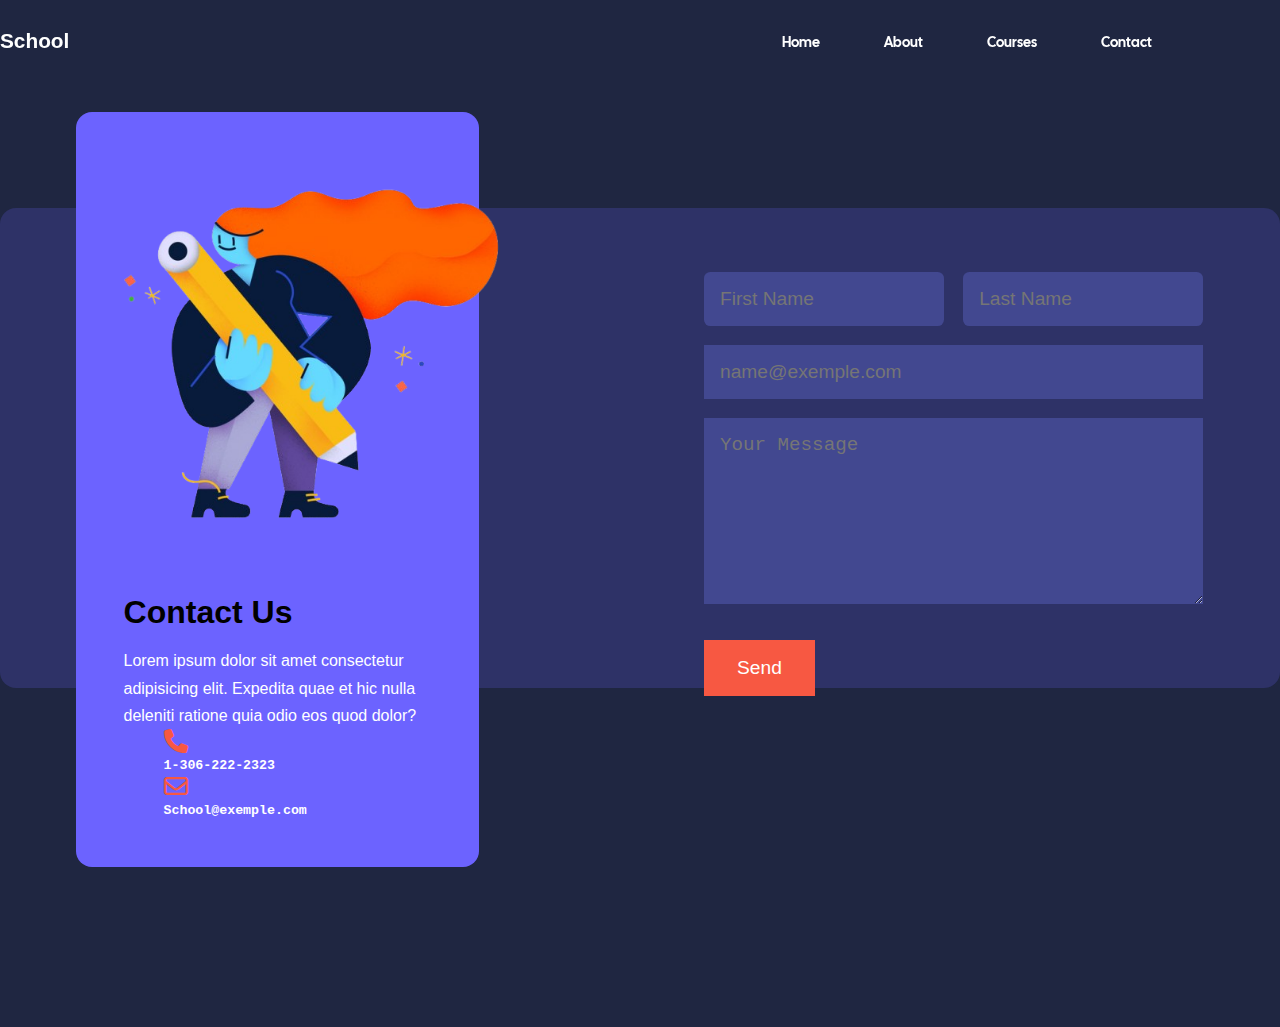
<file: contact.html>
<!DOCTYPE html>
<html lang="en">
  <head>
    <meta charset="UTF-8" />
    <meta name="viewport" content="width=device-width, initial-scale=1.0" />
    <title>Contact</title>
    <link rel="stylesheet" href="css/style.css" />
    <link
      rel="stylesheet"
      href="https://cdnjs.cloudflare.com/ajax/libs/font-awesome/6.7.2/css/all.min.css"
    />
    <link rel="preconnect" href="https://fonts.googleapis.com" />
    <link rel="preconnect" href="https://fonts.gstatic.com" crossorigin />
    <link rel="preconnect" href="https://fonts.googleapis.com" />
    <link rel="preconnect" href="https://fonts.gstatic.com" crossorigin />
    <link <link rel="preconnect" href="https://fonts.googleapis.com" />
    <link rel="preconnect" href="https://fonts.gstatic.com" crossorigin />
    <link
      rel="stylesheet"
      href="https://cdn.jsdelivr.net/npm/swiper@11/swiper-bundle.min.css"
    />
    <link rel="stylesheet" href="css/contact.css" />
    <link
      href="https://fonts.googleapis.com/css2?family=Cal+Sans&family=Inter:ital,opsz,wght@0,14..32,100..900;1,14..32,100..900&family=Lato:ital,wght@0,100;0,300;0,400;0,700;0,900;1,100;1,300;1,400;1,700;1,900&family=M+PLUS+Rounded+1c:wght@500;800&family=Montserrat:wght@100..900&family=Open+Sans:ital,wght@0,300..800;1,300..800&family=Playfair+Display:ital,wght@0,400..900;1,400..900&family=Raleway:ital,wght@0,100..900;1,100..900&family=Roboto+Condensed:ital,wght@0,100..900;1,100..900&family=Roboto:ital,wght@0,100..900;1,100..900&display=swap"
      rel="stylesheet"
    />
  </head>
  <body>
    <nav>
      <div class="container nav__container">
        <a href="index.html"><h4>School</h4></a>
        <ul class="nav__menu">
          <li><a href="index.html">Home</a></li>
          <li><a href="about.html">About</a></li>
          <li><a href="courses.html">Courses</a></li>
          <li><a href="contact.html">Contact</a></li>
        </ul>
        <button id="open-menu-btn"><i class="fa-solid fa-bars"></i></button>
        <button id="close-menu-btn">
          <i class="fa-solid fa-circle-xmark"></i>
        </button>
      </div>
    </nav>

    <section class="contact">
      <div class="container contact__contianer">
        <aside class="contact__aside">
          <div class="aside__image">
            <img src="images/contact.png" width="400" alt="" />
          </div>
          <h2>Contact Us</h2>
          <p>
            Lorem ipsum dolor sit amet consectetur adipisicing elit. Expedita
            quae et hic nulla deleniti ratione quia odio eos quod dolor?
          </p>
          <ul class="contact__detials">
            <li>
              <i class="fa-solid fa-phone"></i>
              <h5>1-306-222-2323</h5>
            </li>
            <li>
              <i class="fa-regular fa-envelope"></i>
              <h5>School@exemple.com</h5>
            </li>
          </ul>
        </aside>
        <form
          class="contact__form"
          action="https://api.web3forms.com/submit"
          method="POST"
        >
          <div class="form__name">
            <input
              type="hidden"
              name="access_key"
              value="f1773702-6256-4026-8353-0baa699f8950"
            />
            <input
              type="text"
              name="First Name"
              placeholder="First Name"
              required
            />
            <input
              type="text"
              name="Last Name"
              placeholder="Last Name"
              required
            />
          </div>
          <input
            type="email"
            name="Email Adress"
            placeholder="name@exemple.com"
            required
          />
          <textarea
            name="Message"
            rows="7"
            required
            placeholder="Your Message"
          ></textarea>
          <button type="submit" class="btn btn-primary">Send</button>
        </form>
      </div>
    </section>

    <script src="main.js"></script>
  </body>
</html>
</file>
<file: css/style.css>
* {
  margin: 0;
  border: 0;
  list-style: none;
  text-decoration: none;
  outline: 0;
  box-sizing: border-box;
  scroll-behavior: smooth;
}
:root {
  --color-primary: #6c63ff;
  --color-success: #00bf8e;
  --color-warning: #f7c94b;
  --color-danger: #f75842;
  --color-danger-variant: rgba(247, 88, 66, 0.4);
  --color-white: #fff;
  --color-light: rgba(255, 255, 255, 0.7);
  --color-black: #000;
  --color-bg: #1f2641;
  --color-bg1: #2e3267;
  --color-bg2: #424890;

  --container-width-lg: 80%;
  --container-width-md: 90%;
  --container-width-sm: 94%;

  --transition: all 400ms ease;
}
.window-scroll {
  background: var(--color-bg1);
  box-shadow: 0 1rem 2rem rgba(0, 0, 0, 0.4);
}
body {
  font-family: "Cal Sans", sans-serif;
  line-height: 1.7;
  color: var(--color-white);
  background: var(--color-bg);
}
.container {
  margin: 0 auto;
  color: var(--container-width-lg);
}

section {
  padding: 6rem 0;
}
section h2 {
  margin-bottom: 4rem;
  text-align: center;
}
h1,
h2,
h3,
h4,
h5 {
  line-height: 1.2;
}
h1 {
  font-size: 2.4rem;
  font-family: Arial, Helvetica, sans-serif;
}
h2 {
  font-size: 2rem;
  font-family: Arial, Helvetica, sans-serif;
}
h3 {
  font-size: 1.6rem;
  font-family: Arial, Helvetica, sans-serif;
}
h4 {
  font-family: Arial, Helvetica, sans-serif;
  font-size: 1.3rem;
}
a {
  color: var(--color-white);
}

.btn {
  background: var(--color-white);
  display: inline-block;
  color: var(--color-black);
  padding: 1rem 2rem;
  font-weight: 500;
  border: 1px solid transparent;
  transition: var(--transition);
}
.btn:hover {
  background: transparent;
  border-color: var(--color-white);
  color: var(--color-white);
}
.btn-primary {
  color: var(--color-white);
  background: var(--color-danger);
}
nav {
  height: 5.2rem;
  position: fixed;
  z-index: 11;
  top: 0;
  width: 100vw;
}
.nav__container {
  justify-content: space-between;
  height: 100%;
  display: flex;
  align-items: center;
}
nav button {
  display: none;
}
.nav__menu {
  gap: 4rem;
  align-items: center;
  display: flex;
  padding: 8rem;
}
.nav__menu a {
  font-size: 0.9rem;
  transition: var(--transition);
}
.nav__menu a:hover {
  color: var(--color-bg1);
}
header {
  position: relative;
  top: 8rem;
  overflow: hidden;
  margin-bottom: 5rem;
  height: 70vh;
}
.header__container {
  grid-template-columns: 1fr 1fr;
  display: grid;
  align-items: center;
  gap: 5rem;
  padding: 1.5rem;

  height: 100%;
}
.header__left p {
  margin: 1rem 0 2.4rem;
}
p {
  font-family: Arial, Helvetica, sans-serif;
}
.categories {
  background: var(--color-bg1);
  height: 29rem;
}
.categories h1 {
  margin-bottom: 3rem;
  line-height: 1;
}
.categories__container {
  grid-template-columns: 40% 60%;
  display: grid;
  gap: 5rem;
}
::-webkit-scrollbar {
  width: 5px;
}
::-webkit-scrollbar-thumb {
  background: transparent;
  background-color: white;
}
.categories__left {
  margin-left: 4rem;
}
.categories__left p {
  margin: 1rem 0 3rem;
}
.categories__right {
  display: grid;
  grid-template-columns: repeat(2, 1fr);
  gap: 0.5rem;
  margin-right: 6rem;
}
.gategory:nth-child(2) .gategory__icon {
  background: var(--color-success);
}
.gategory:nth-child(3) .gategory__icon {
  background: var(--color-warning);
}
.gategory:nth-child(4) .gategory__icon {
  background: var(--color-danger);
}
.gategory {
  width: 350px;
  background: var(--color-bg2);
  border-radius: 2rem;
  padding: 2rem;
  transition: var(--transition);
}
.gategory:hover {
  box-shadow: 0 3rem 3rem rgba(40, 37, 36, 0.4);
  z-index: 1;
}
.gategory__icon {
  background: var(--color-primary);
  border-radius: 0.9rem;
  padding: 0.7rem;
}
.gategory h5 {
  margin: 2rem 0 1rem;
  font-family: "Trebuchet MS", "Lucida Sans Unicode", "Lucida Grande",
    "Lucida Sans", Arial, sans-serif;
  font-size: 1rem;
}
.gategory p {
  font-size: 0.8rem;
}
.courses {
  margin-top: 10rem;
}
.courses__container {
  display: grid;
  grid-template-columns: repeat(3, 1fr);
  gap: 2rem;
}
.course {
  text-align: center;
  border: 1px solid transparent;
  background: var(--color-bg1);
}
.course {
  background: transparent;
  border-color: var(--color-primary);
  border-radius: 15px;
}
.course__info {
  padding: 2rem;
}
.course__info p {
  margin: 1.2rem 0 2rem;
  font-size: 0.9rem;
}
.faqs {
  background-color: var(--color-bg1);
}
.faqs__container {
  display: grid;
  grid-template-columns: repeat(2, 1fr);
  gap: 1rem;
}
.faqs h2 {
  color: var(--color-danger);
  font-family: Cambria, Cochin, Georgia, Times, "Times New Roman", serif;
}
.faq {
  display: flex;
  height: fit-content;
  gap: 1rem;
  background-color: var(--color-primary);
  cursor: pointer;
  border-radius: 15px;
  padding: 2rem;
  align-items: center;
}
.faq h4 {
  font-size: 1rem;
  color: black;
  line-height: 2.2;
  font-family: Verdana, Geneva, Tahoma, sans-serif;
}
.faq__icon {
  align-self: flex-start;
  font-size: 1.5rem;
}
.faq__icon:hover {
  color: var(--color-warning);
}
.faq p {
  font-size: 0.9rem;
  margin-top: 0.8rem;
  margin: 1rem;
  display: none;
}
.faq.open p {
  display: block;
}
.reviews__Container {
  position: relative;
  overflow-x: hidden;
  margin-bottom: 5rem;
}
.reviews {
  padding-top: 2rem;
}
.avatar {
  height: 6rem;
  width: 6rem;
  overflow: hidden;
  margin: 0 auto 1rem;
  border-radius: 50%;
  border: 0.3rem solid var(--color-bg2);
}
.avatar img {
  width: 100%;
  height: 100%;
  object-fit: cover;
}
.reviews__info {
  text-align: center;
}
.review__body {
  padding: 2rem;
  background: var(--color-primary);
  margin-top: 3rem;
  position: relative;
}
.review__body::before {
  content: "";
  background: linear-gradient(
    transparent,
    var(--color-primary),
    var(--color-primary),
    var(--color-primary)
  );
  display: block;
  width: 3rem;
  height: 3rem;
  position: absolute;
  left: 50%;
  transform: rotate(45deg);
  top: -1.5rem;
}
footer {
  background: var(--color-bg1);
  font-size: 0.9rem;
  padding-top: 5rem;
}
.footer__container {
  grid-template-columns: repeat(3, 1fr);
  display: grid;
  gap: 5rem;
}
.footer__container > div h4 {
  font-family: "Lucida Sans", "Lucida Sans Regular", "Lucida Grande",
    "Lucida Sans Unicode", Geneva, Verdana, sans-serif;
  margin-bottom: 1.5rem;
}
.footer__1 p {
  margin: 0 0 2rem;
}
footer ul li {
  margin-bottom: 0.9rem;
}
footer ul li a:hover {
  text-decoration: underline;
  color: #f75842;
}
.footer__copyright {
  text-align: center;
  font-size: 1.5rem;
  margin-top: 2rem;
  border-top: 1px solid rgba(255, 255, 255, 0.627);
  padding: 1.2rem 0;
}
@media screen and (max-width: 1024px) {
  h1 {
    font-size: 2.2rem;
  }
  h2 {
    font-size: 1.7rem;
  }
  h3 {
    font-size: 1.4rem;
  }
  h4 {
    font-size: 1.2rem;
  }
  nav button {
    background: transparent;
    display: inline-block;
    color: var(--color-danger);
    font-size: 1.8rem;
  }
  nav button#close-menu-btn {
    display: none;
  }
  .nav__menu {
    right: 5%;
    top: 0.2rem;
    position: fixed;
    height: fit-content;
    flex-direction: column;
    gap: 0;
    width: 18rem;
    display: none;
  }
  .nav__menu li {
    height: 5rem;
    width: 400%;
    animation: animateNavItems 400ms linear forwards;
    transform-origin: top rihgt;
    opacity: 0;
  }
  .nav__menu li a {
    background-color: var(--color-primary);
    box-shadow: -4rem 6rem 10rem rgba(0, 0, 0, 0.8);
    height: 100%;
    place-items: center;
    display: grid;
    width: 160%;
    border-radius: 0.3rem;
  }
  .nav__menu li a:hover {
    background: var(--color-bg2);
    color: var(--color-white);
  }
  header {
    height: 52vh;
    margin-bottom: 4rem;
  }
  .nav__menu li:nth-child(2) {
    animation-delay: 200ms;
  }
  .nav__menu li:nth-child(3) {
    animation-delay: 400ms;
  }
  .nav__menu li:nth-child(4) {
    animation-delay: 600ms;
  }
  .header__container {
    padding-bottom: 3rem;
    gap: 0;
  }
  .categories {
    height: auto;
  }
  .categories__container {
    grid-template-columns: 1fr;
    gap: 3.4rem;
  }
  p {
    font-size: 1.2rem;
  }
  .categories__left {
    margin-right: 0;
  }
  .courses {
    margin-top: 0;
  }
  .courses__container {
    grid-template-columns: 1fr;
  }
  .faqs__container {
    grid-template-columns: 1fr;
  }
  .faq {
    padding: 1.5rem;
  }
  .footer__container {
    grid-template-columns: 1fr 1fr;
    left: 10%;
  }
}
@keyframes animateNavItems {
  0% {
    transform: rotateB(-90deg);
  }
  100% {
    transform: rotateB(0);
    opacity: 1;
  }
}
@media screen and (max-width: 600px) {
  .container {
    width: var(--container-width-sm);
    /* width: 100%;*/
  }
  .fa-solid {
    margin-right: 2rem;
  }
  .nav__menu {
    right: 20%;
  }
  header {
    height: 100vh;
  }
  .header__container {
    text-align: center;
    margin-top: 0rem;
    grid-template-columns: 1fr;
  }

  .header__right img {
    display: none;
  }
  .categories__right {
    grid-template-columns: 1fr;
  }
  .categories {
    padding: 1rem;
    border-radius: 1rem;
  }

  .categories__left {
    margin-left: 1%;
  }
  .categories__left p {
    text-align: center;
    margin-right: 8rem;
  }
  .courses__container {
    grid-template-columns: 1fr;
    margin-right: 2rem;
  }
  .courses__container img {
    width: 10rem;
  }
  .review__body {
    padding: 1.2rem;
  }
  .review__body p {
    font-size: 1rem;
    height: 200px;
  }
  .footer__container {
    grid-template-columns: 1fr;
    text-align: center;
    gap: 2rem;
  }
  .footer__1 p {
    font-size: 0.8rem;
    text-align: center;
  }
}
</file>
<file: css/contact.css>
:root {
  --color-primary: #6c63ff;
  --color-success: #00bf8e;
  --color-warning: #f7c94b;
  --color-danger: #f75842;
  --color-danger-variant: rgba(247, 88, 66, 0.4);
  --color-white: #fff;
  --color-light: rgba(255, 255, 255, 0.7);
  --color-black: #000;
  --color-bg: #1f2641;
  --color-bg1: #2e3267;
  --color-bg2: #424890;

  --container-width-lg: 80%;
  --container-width-md: 90%;
  --container-width-sm: 94%;

  --transition: all 400ms ease;
}

.contact__contianer {
  display: grid;
  padding: 4rem;
  background: var(--color-bg1);
  grid-template-columns: 50% 60%;
  height: 30rem;
  gap: 4rem;
  margin: 7rem auto;
  border-radius: 1rem;
}
.contact__aside {
  padding: 3rem;
  border-radius: 1rem;
  position: relative;
  width: 70%;
  left: 2%;
  background: var(--color-primary);
  bottom: 10rem;
}
.aside__image {
  width: 300;
  margin-bottom: 2rem;
}
.contact__aside h2 {
  text-align: left;
  margin-bottom: 1rem;
  color: var(--color-black);
  font-family: "Gill Sans", "Gill Sans MT", Calibri, "Trebuchet MS", sans-serif;
}
.contact__aside h5 {
  font-weight: 600;
  font-family: "Courier New", Courier, monospace;
}
.contact__aside .fa-solid {
  color: var(--color-danger);
  font-size: 1.5rem;
}
.contact__aside .fa-regular {
  color: var(--color-danger);
  font-size: 1.5rem;
}
.contact__form {
  display: flex;
  gap: 1.2rem;
  flex-direction: column;
  margin-right: 12rem;
}
.form__name {
  gap: 1.2rem;
  display: flex;
}
.contact__form input[type="text"] {
  width: 50%;
  border-radius: 0.4rem;
}
input,
textarea {
  width: 100%;
  background-color: var(--color-bg2);
  color: var(--color-danger);
  font-size: 1.2rem;
  padding: 1rem;
}
.contact__form .btn {
  width: max-content;
  cursor: pointer;
  margin-top: 1rem;
  font-size: 1.2rem;
}
@media screen and (max-width: 1024px) {
  .contact__contianer {
    margin-top: 1.3rem;
    gap: 1.5rem;
    height: auto;
    padding: 1.5rem;
  }
  .contact__aside {
    width: auto;
    bottom: 0;
    padding: 1.5rem;
  }
  .contact__form {
    align-self: center;
    margin-left: 2rem;
    width: auto;
    height: auto;
  }
}
@media screen and (max-width: 600px) {
  .contact__contianer {
    grid-template-columns: 1fr;
    gap: 3rem;
    margin-top: 0;
    padding: 0;
  }
  .contact__aside {
    width: 80%;
  }
  img {
    width: 100%;
  }
  .contact__form {
    margin: 0 1.5rem 3rem;
  }
}
</file>
